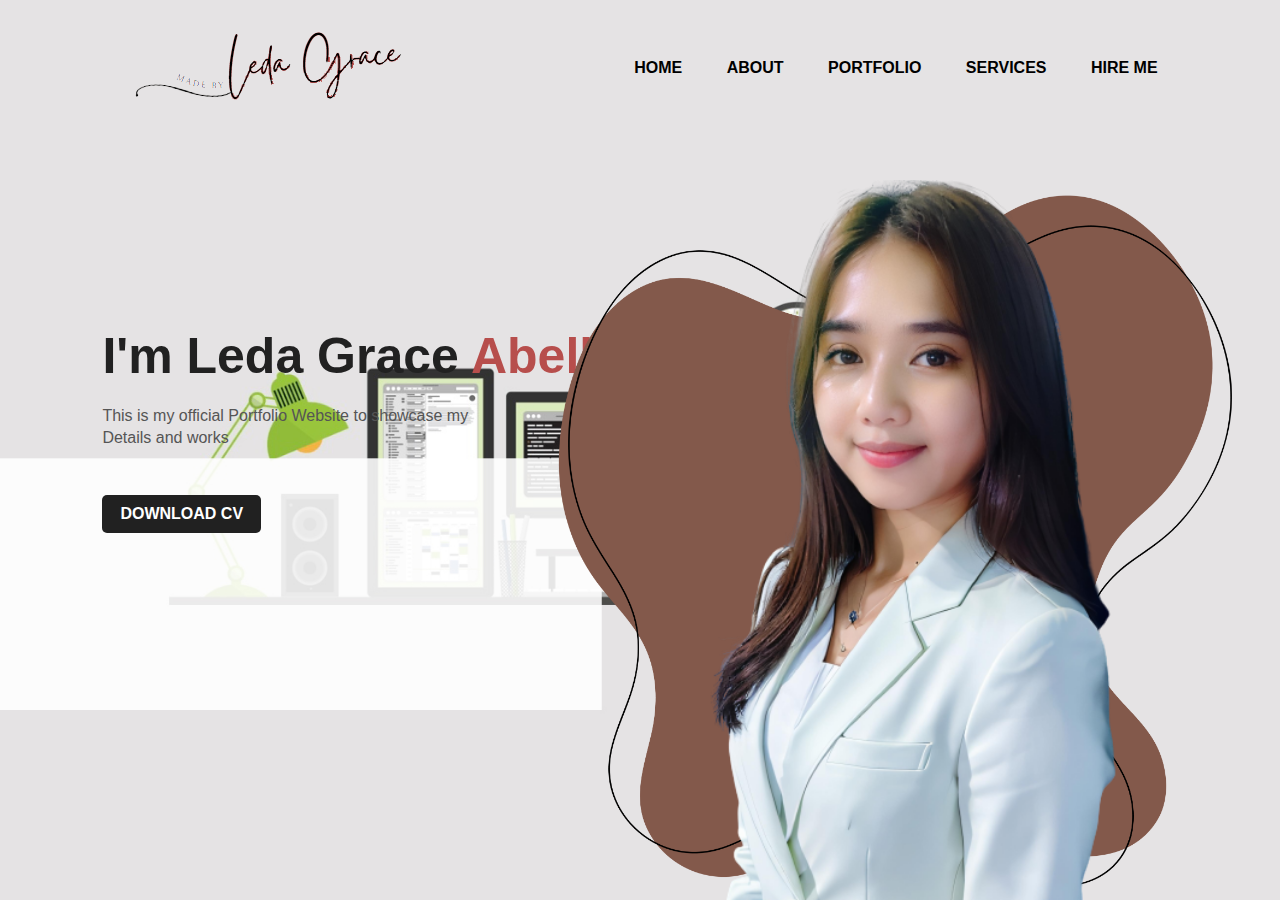
<file: index.html>
<!DOCTYPE html>
<html lang="en">
<head>
    <meta charset="UTF-8">
    <meta http-equiv="X-UA-Compatible" content="IE=edge">
    <meta name="viewport" content="width=device-width, initial-scale=1.0">
    <title>My Personal Portfolio Website</title>
    <link rel="stylesheet" href="styleme.css">
    <link rel="stylesheet" href="https://cdnjs.cloudflare.com/ajax/libs/font-awesome/5.15.4/css/all.min.css">
</head>
<body>
    <div class="hero">
        <nav>
            <div class="brand">
                <img src="images/logo.png" class="logo">
            </div>
            <ul>
                <li><a href="index.html" class="active">HOME</a></li>
                <li><a href="about.html">ABOUT</a></li>
                <li><a href="portfolio.html">PORTFOLIO</a></li>
                <li><a href="services.html">SERVICES</a></li>
                <li><a href="hireme.html">HIRE ME</a></li>
            </ul>
        </nav>
        <div class="detel">
            <h1>I'm Leda Grace<span> Abella</span></h1>
            <p>This is my official Portfolio Website to showcase my<br>Details and works</p>
            <a href="resume/LedaGrace_Resume.pdf" class="download-btn">DOWNLOAD CV</a>
        </div>
        <div class="images">
            <img src="images/shape.png" class="shape">
            <img src="images/imagees.png" class="me">
        </div>
    </div>

</body>
</html>
</file>
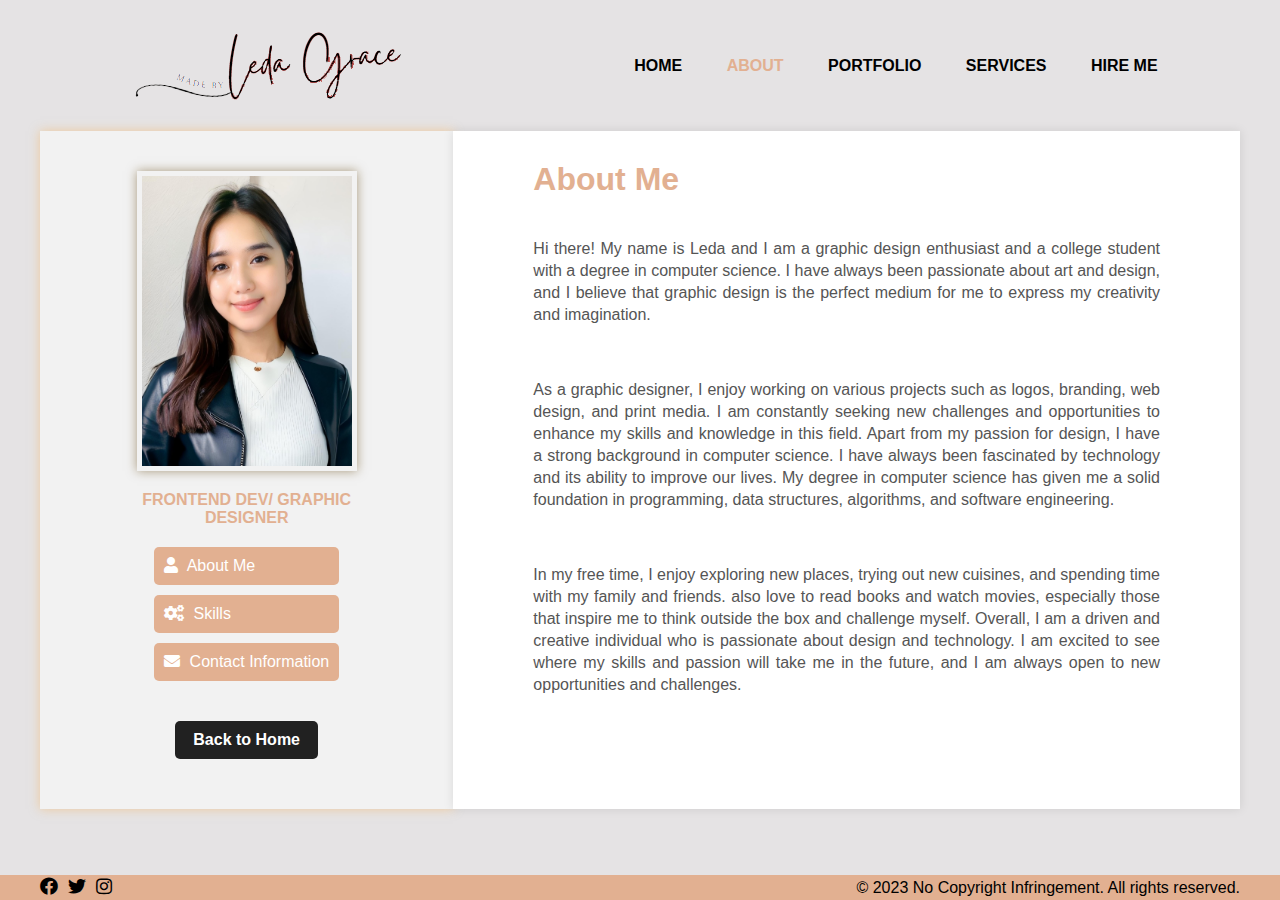
<file: about.html>
<!DOCTYPE html>
<html lang="en">
<head>
    <meta charset="UTF-8">
    <meta http-equiv="X-UA-Compatible" content="IE=edge">
    <meta name="viewport" content="width=device-width, initial-scale=1.0">
    <title>About</title>
    <link rel="stylesheet" href="styleme2.css">
    <link rel="stylesheet" href="https://cdnjs.cloudflare.com/ajax/libs/font-awesome/5.15.4/css/all.min.css">
    <link rel="stylesheet" href="https://cdnjs.cloudflare.com/ajax/libs/font-awesome/5.15.4/css/all.min.css">
    <link rel="stylesheet" href="https://cdnjs.cloudflare.com/ajax/libs/font-awesome/5.15.4/css/all.min.css">
     
</head>
<body>
    <div class="hero">
        <nav>
            <img src="images/logo.png" class="logo">
            <ul>
                <li><a href="index.html">HOME</a></li>
                <li><a href="about.html" class="active">ABOUT</a></li>
                <li><a href="portfolio.html">PORTFOLIO</a></li>
                <li><a href="services.html">SERVICES</a></li>
                <li><a href="hireme.html">HIRE ME</a></li>
            </ul>
        </nav>
        <div class="container">
            <div class="left-section">
                <img src="images/imagesss.jpg" alt="Profile Picture">
                <h2>Frontend dev/ Graphic Designer</h2>
                <div class="options">
                    <a href="#" onclick="toggleSection('about')"> <i class="fas fa-user"></i> About Me</a>
                    <a href="#" onclick="toggleSection('skills')"> <i class="fas fa-cogs"></i> Skills</a>
                    <a href="#" onclick="toggleSection('contact')"> <i class="fas fa-envelope"></i> Contact Information</a>
                </div>
                <a href="index.html" class="backto-home-btn">Back to Home</a>
            </div>
            <div class="right-section">
                <div id="about" class="section active">
                    <h1>About Me</h1>
                <p>Hi there! My name is Leda and I am a graphic design enthusiast and a college student with a degree in computer science.
                I have always been passionate about art and design, and I believe that graphic design is the perfect medium for me to express my creativity and imagination.</p>
                <br>
                <p>As a graphic designer, I enjoy working on various projects such as logos, branding, web design, and print media.
                I am constantly seeking new challenges and opportunities to enhance my skills and knowledge in this field.
                                
                Apart from my passion for design, I have a strong background in computer science. 
                I have always been fascinated by technology and its ability to improve our lives. 
                My degree in computer science has given me a solid foundation in programming, data structures, algorithms, and software engineering.</p>
                                
                <br>              
                <p>In my free time, I enjoy exploring new places, trying out new cuisines, and spending time with my family and friends. 
                 also love to read books and watch movies, especially those that inspire me to think outside the box and challenge myself.
                Overall, I am a driven and creative individual who is passionate about design and technology. 
                I am excited to see where my skills and passion will take me in the future, and I am always open to new opportunities and challenges.</p>
                </div>
                <div id="skills" class="section">
                    <h1>Skills</h1>
                    <ul>
                        <li><i class="fas fa-chevron-right"></i>CSS and HTMl (frontend design)</li>
                    
                        <li><i class="fas fa-chevron-right"></i>Average knowledge in Canva and Photoshop </li>
                
                        <li><i class="fas fa-chevron-right"></i>Tshirt design using photoshop and Canva</li>
                    
                        <li><i class="fas fa-chevron-right"></i>Average editing skills in images and videos.</li>
                  
                        <li><i class="fas fa-chevron-right"></i>Highly responsive to a diverse range of clients need, specializing in
                    supporting small business owners and solo entrepreneurs in the areas of
                    customer service, marketing and social media. </li>
                    
                        <li> <i class="fas fa-chevron-right"></i>Managing filing systems, update records, and organize documentation.</li>
                    
                        <li><i class="fas fa-chevron-right"></i>Prepare and create PowerPoint presentations and materials as needed;
                    research materials and sources for presentations.</li>
                   
                        <li><i class="fas fa-chevron-right"></i>Proficient computer skills, including Microsoft Office Suite ( Word,
                    PowerPoint and Excel)</li>
                    
                    <li><i class="fas fa-chevron-right"></i>Experience with Google Docs, Drive, cloud services, and other technology tools.</li>
                    
                    <li><i class="fas fa-chevron-right"></i>Knowledgeable in technology to communicate via computer, smartphone, or
                    text. </li>
                    
                    <li><i class="fas fa-chevron-right"></i>Organized multi-tasker who works well with fast-paced directions and
                    instructions.</li>
                    
                    <li><i class="fas fa-chevron-right"></i>UI/UX Design</li>

                </ul>
        </div>
              
                <div id="contact" class="section">
                    <h1>Contact Information</h1>
            <ul>
                <li><i class="fas fa-envelope"></i> Email: ledassdee@gmail.com</li>
                <li><i class="fas fa-phone"></i> Phone: +639-05216-7088</li>
                <li><i class="fab fa-linkedin"></i> LinkedIn: <a href="#">linkedin.com/in/leda-grace-abella-a70377232</a></li>
            </ul>
            
        </div>
    </div>
<footer>
    <div class="footer-content">
        <div class="social-icons2">
            <a href="#" class="icon"><i class="fab fa-facebook"></i></a>
            <a href="#" class="icon"><i class="fab fa-twitter"></i></a>
            <a href="#" class="icon"><i class="fab fa-instagram"></i></a>
        </div>
        <p>&copy; 2023 No Copyright Infringement. All rights reserved.</p>
    </div>
    </div>
</footer>
<script>
function toggleSection(sectionId) {
    var sections = document.getElementsByClassName("section");
    for (var i = 0; i < sections.length; i++) {
        sections[i].style.display = "none";
    }
    document.getElementById(sectionId).style.display = "block";
}

var footer = document.querySelector("footer");
var lastScrollPosition = window.pageYOffset;

window.addEventListener("scroll", function() {
    var currentScrollPosition = window.pageYOffset;

    if (currentScrollPosition > lastScrollPosition) {
        // Scrolling down
        footer.style.display = "block";
    } else {
        // Scrolling up
        footer.style.display = "none";
    }

    lastScrollPosition = currentScrollPosition;
});


</script>
</body>
</html>
</file>
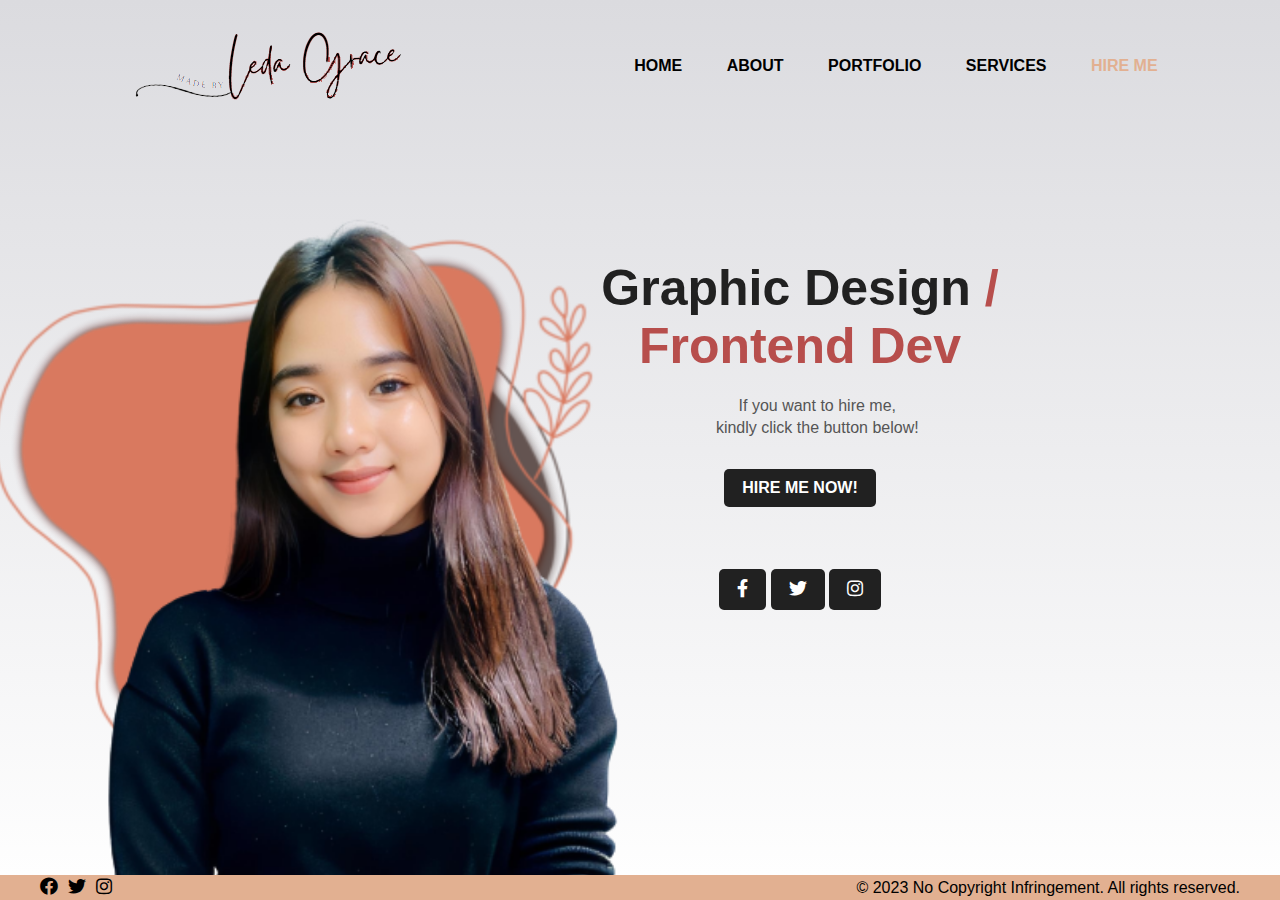
<file: hireme.html>
<!DOCTYPE html>
<html lang="en">
<head>
    <meta charset="UTF-8">
    <meta http-equiv="X-UA-Compatible" content="IE=edge">
    <meta name="viewport" content="width=device-width, initial-scale=1.0">
    <title>Hire me</title>
    <link rel="stylesheet" href="https://cdnjs.cloudflare.com/ajax/libs/font-awesome/5.15.4/css/all.min.css">
    <link rel="stylesheet" href="styleme2.css">

</head>
<body>
    <div class="hiremebody">
        <nav>
            <img src="images/logo.png" class="logo">
            <ul>
                <li> <a href="index.html"> HOME </a></li>
                <li> <a href="about.html"> ABOUT </a></li>
                <li> <a href="portfolio.html"> PORTFOLIO </a></li>
                <li> <a href="services.html"> SERVICES </a></li>
                <li> <a href="hireme.html" class="active"> HIRE ME </a></li>

            </ul>
        </nav>
        <div class="hireme">
            <h1> Graphic Design<span> / Frontend Dev</h1></span>
            <p> If you want to hire me, 
                <br> kindly click the button below! </p>

            <a href="hiremenow.html" class="download-btn">HIRE ME NOW!</a>
            <div class="social-icons">
                <a href="#" class="social-icon"><i class="fab fa-facebook-f"></i></a>
                <a href="#" class="social-icon"><i class="fab fa-twitter"></i></a>
                <a href="#" class="social-icon"><i class="fab fa-instagram"></i></a>
            </div>
        </div>
        <div class="images">
            <img src="images/shape2.png" class="shape">
            <img src="images/images8.png" class="me">
        </div>
    </div>
    <footer>
        <div class="footer-content">
            <div class="social-icons2">
                <a href="#" class="icon"><i class="fab fa-facebook"></i></a>
                <a href="#" class="icon"><i class="fab fa-twitter"></i></a>
                <a href="#" class="icon"><i class="fab fa-instagram"></i></a>
            </div>
            <p>&copy; 2023 No Copyright Infringement. All rights reserved.</p>
        </div>
    </footer>
    <script>
    var footer = document.querySelector("footer");
var lastScrollPosition = window.pageYOffset;

window.addEventListener("scroll", function() {
    var currentScrollPosition = window.pageYOffset;

    if (currentScrollPosition > lastScrollPosition) {
        // Scrolling down
        footer.style.display = "block";
    } else {
        // Scrolling up
        footer.style.display = "none";
    }

    lastScrollPosition = currentScrollPosition;
});
</script>
</body>
</html>
</file>
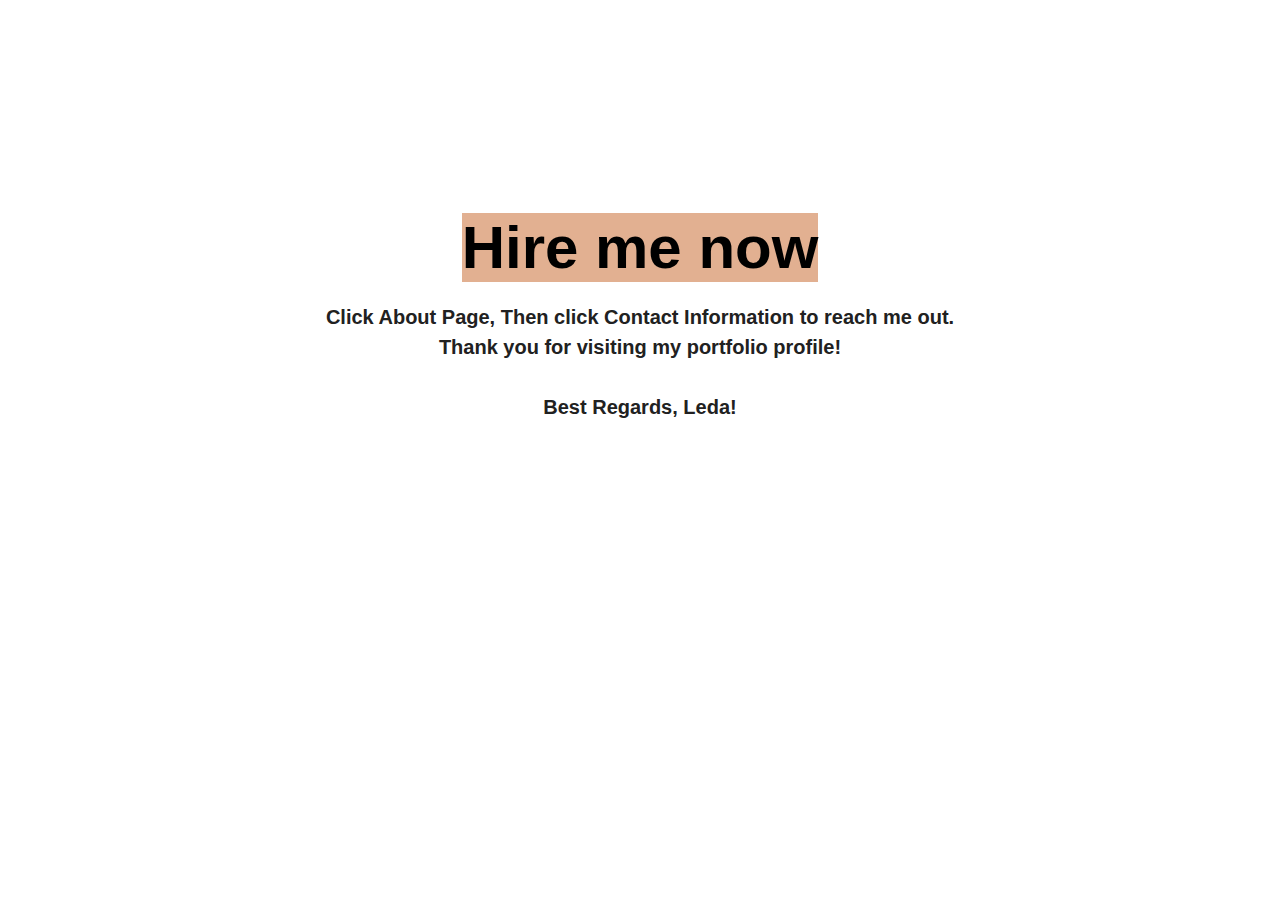
<file: hiremenow.html>
<!DOCTYPE html>
<html lang="en">
<head>
    <meta charset="UTF-8">
    <meta http-equiv="X-UA-Compatible" content="IE=edge">
    <meta name="viewport" content="width=device-width, initial-scale=1.0">
    <title>Hire me now!</title>
    <link rel="stylesheet" href="styleme2.css">


</head>

<body>
    <div class="hiremenow">
        <h1 class="blinking-text">Hire me now</h1>
        <h2>Click About Page, 
           Then click Contact Information to reach me out.
            
            
            <br>Thank you for visiting my portfolio profile!<br>
            
           <br> Best Regards,
            Leda!</h2>
    </div>
</file>
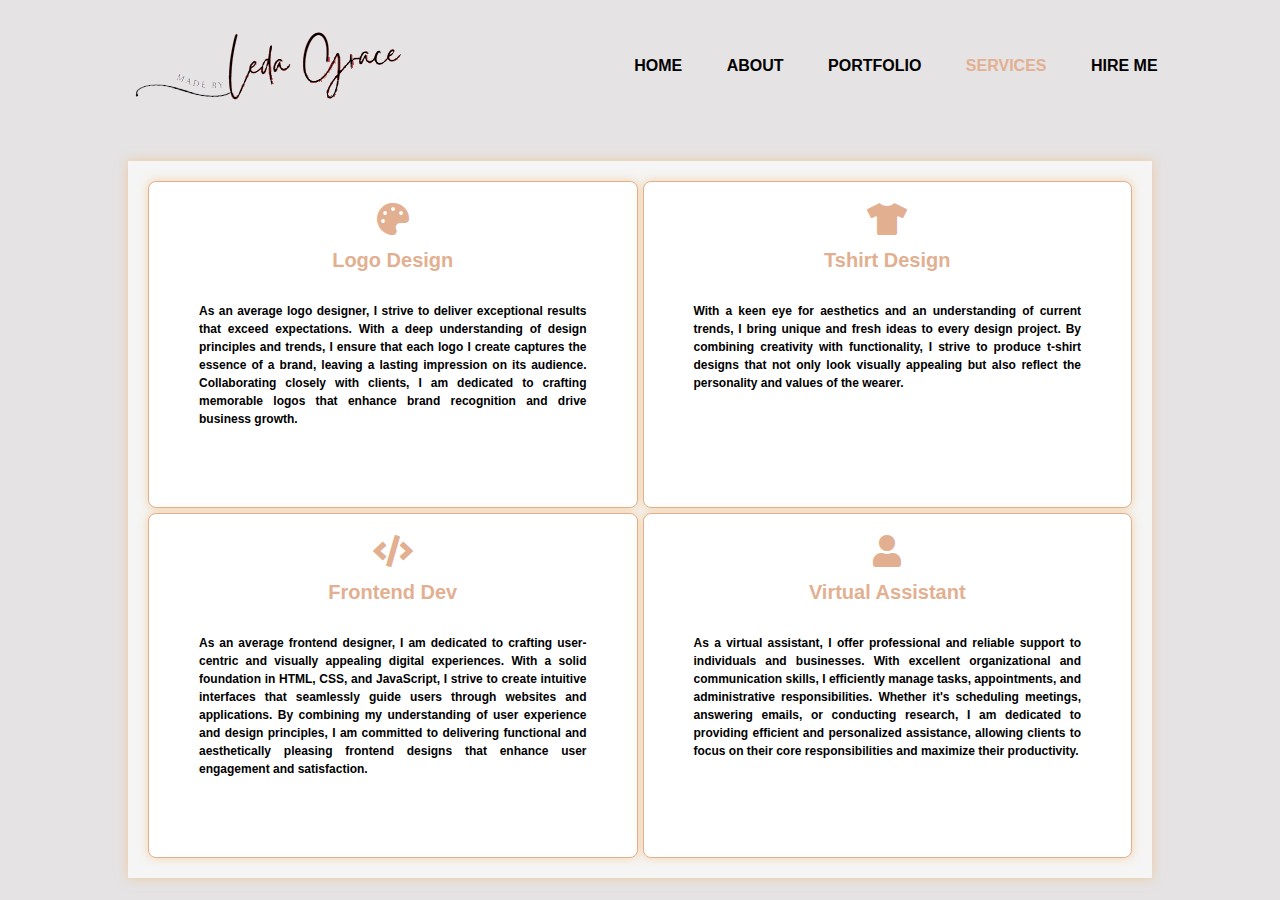
<file: services.html>
<!DOCTYPE html>
<html lang="en">
<head>
    <meta charset="UTF-8">
    <meta http-equiv="X-UA-Compatible" content="IE=edge">
    <meta name="viewport" content="width=device-width, initial-scale=1.0">
    <title>Services</title>
    <link rel="stylesheet" href="styleme2.css">
    <link rel="stylesheet" href="https://cdnjs.cloudflare.com/ajax/libs/font-awesome/5.15.4/css/all.min.css">
    <link rel="stylesheet" href="https://cdnjs.cloudflare.com/ajax/libs/font-awesome/5.15.4/css/all.min.css">
</head>
<body>
    <div class="hero">
        <nav>
            <img src="images/logo.png" class="logo">
            <ul>
                <li><a href="index.html">HOME</a></li>
                <li><a href="about.html">ABOUT</a></li>
                <li><a href="portfolio.html">PORTFOLIO</a></li>
                <li><a href="services.html" class="active">SERVICES</a></li>
                <li><a href="hireme.html">HIRE ME</a></li>
            </ul>
        </nav>
       
        <div class="services-container">
            <div class="service">
                <div class="service-icon">
                    <i class="fas fa-palette"></i>
                </div>
                <h3>Logo Design</h3>
                <h4> As an average logo designer, 
                    I strive to deliver exceptional results that exceed expectations.
                     With a deep understanding of design principles and trends, 
                     I ensure that each logo I create captures the essence of a brand, 
                     leaving a lasting impression on its audience. 
                     Collaborating closely with clients,
                    I am dedicated to crafting memorable logos that enhance brand recognition and drive business growth.</h4>
            </div>
            <div class="service">
                <div class="service-icon">
                    <i class="fas fa-tshirt"></i>
                </div>
                <h3>Tshirt Design</h3>
                <h4> With a keen eye for aesthetics and an understanding of current trends, 
                    I bring unique and fresh ideas to every design project. 
                    By combining creativity with functionality, 
                    I strive to produce t-shirt designs that not only look visually 
                    appealing but also reflect the personality and values of the wearer. </h4>
            </div>
            <div class="service">
                <div class="service-icon">
                    <i class="fas fa-code"></i>
                </div>
                <h3>Frontend Dev</h3>
                <h4>As an average frontend designer,
                    I am dedicated to crafting user-centric and visually appealing digital experiences.
                    With a solid foundation in HTML, CSS, and JavaScript,
                     I strive to create intuitive interfaces that seamlessly guide users through websites and applications.
                      By combining my understanding of user experience and design principles, 
                      I am committed to delivering functional and aesthetically pleasing 
                      frontend designs that enhance user engagement and satisfaction.</h4>
            </div>
            <div class="service">
                <div class="service-icon">
                    <i class="fas fa-user"></i>
                </div>
                <h3>Virtual Assistant</h3>
                <h4>As a virtual assistant, I offer professional and reliable support to individuals and businesses. 
                    With excellent organizational and communication skills, I efficiently manage tasks, appointments,
                     and administrative responsibilities. Whether it's scheduling meetings, answering emails, or conducting research,
                      I am dedicated to providing efficient and personalized assistance, allowing clients to focus on their core responsibilities and maximize their productivity.</h4>
            </div>
        </div>
    </div>
</body>
</html>
</file>
<file: styleme.css>
body,
html {
    margin: 0;
    padding: 0;
    font-family: sans-serif;
    height: 100%;
}

* {
    box-sizing: border-box;
}



.hero {
    position: relative;
    width: 100%;
    min-height: 100vh;
    background-image: url(images/background1.jpg);
    background-size: cover;
    background-position: center;
}

nav {
    display: flex;
    width: 84%;
    margin: auto;
    padding: 20px 0;
    align-items: center;
    justify-content: space-between;
}

nav ul li {
    display: inline-block;
    list-style: none;
    margin: 10px 20px;
}

nav ul li a {
    text-decoration: none;
    color: #000;
    font-weight: bold;
}

nav ul li a:hover {
    color: #E2B091;
}

.detel {
    margin-left: 8%;
    margin-top: 15%;
}

.detel h1 {
    font-size: 50px;
    color: #212121;
    margin-bottom: 20px;
}

span {
    color: #b74e4c;
}

.detel p {
    color: #555;
    line-height: 22px;
}

.detel a {
    background: #212121;
    padding: 10px 18px;
    text-decoration: none;
    font-weight: bold;
    color: #fff;
    display: inline-block;
    margin: 30px 0;
    border-radius: 5px;
}

.images {
    width: 45%;
    height: 80%;
    position: absolute;
    bottom: 0;
    right: 100px;
}

.images img {
    height: 100%;
    position: absolute;
    left: 50%;
    bottom: 0;
    transform: translateX(-50%);
    transition: bottom 1s, left 1s;
}

.images:hover .shape {
    bottom: 40px;
}

.images:hover .me {
    left: 45%;
}

/* Responsive styles */

@media only screen and (max-width: 768px) {
    nav {
        width: 90%;
    }

    .detel {
        margin-left: 5%;
        margin-top: 10%;
    }

    .detel h1 {
        font-size: 36px;
    }

    .detel p {
        font-size: 16px;
    }

    .images {
        width: 70%;
        height: 60%;
        right: 50%;
        transform: translateX(50%);
    }
}

@media only screen and (max-width: 480px) {
    nav {
        flex-direction: column;
        align-items: flex-start;
    }

    nav ul li {
        margin: 10px 0;
    }

    .detel {
        margin-left: 5%;
        margin-top: 5%;
    }

    .detel h1 {
        font-size: 28px;
    }

    .detel p {
        font-size: 14px;
    }

    .images {
        display: none;
    }
}

/* Footer */

.footer {
    background-color: #E2B091;
    color: #000;
    padding: 2px 0;
    position: fixed;
    bottom: 0;
    left: 0;
    width: 100%;
    text-align: center;
    transition: transform 0.3s ease-out;
    transform: translateY(100%);
}

.footer.show {
    transform: translateY(0);
}
</file>
<file: styleme2.css>
/*Aboutme section*/
* {
    margin: 0;
    padding: 0;
    font-family: sans-serif;
  
  }
  body, html {
    height: 100%;
  
  }
  .hero {
    position: relative;
    width: 100%;
    min-height: 100vh;
    /*background: linear-gradient(#eff4fd, #ffffff); 
    animation: gradientAnimation 20s infinite linear;*/
    background-image: url(images/background.jpg);
    background-size: cover;
    background-position: center;
    background-repeat: no-repeat;
  
}

@keyframes gradientAnimation {
    0% { background-position: 0% 50%; }
    50% { background-position: 100% 50%; }
    100% { background-position: 0% 50%; }
}
  
  nav {
    display: flex;
    width: 84%;
    margin: auto;
    padding: 20px 0;
    align-items: center;
    justify-content: space-between;
  }
  
  nav ul li {
    display: inline-block;
    list-style: none;
    margin: 10px 20px;
  }
  
  nav ul li a {
    text-decoration: none;
    color: #000;
    font-weight: bold;
  }
  
  nav ul li a:hover {
    color: #E2B091;
  }
/* Global styles */
* {
    margin: 0;
    padding: 0;
    font-family: sans-serif;
}


.detel {
    margin-left: 8%;
    margin-top: 15%;
    font-family: 'Dancing Script', cursive;
}

.detel h1 {
    font-size: 50px;
    color: #212121;
    margin-bottom: 20px;
    font-family: 'Dancing Script', cursive;
}

.detel p {
    color: #555;
    line-height: 22px;
}

.detel a {
    background: #212121;
    padding: 10px 18px;
    text-decoration: none;
    font-weight: bold;
    color: #fff;
    display: inline-block;
    margin-top: 40px;
    border-radius: 5px;
    transition: background-color 0.3s;
}

.detel a:hover {
    background: #212121; 
    opacity: 0.8;
}
.container .backto-home-btn {
    background: #212121;
    padding: 10px 18px;
    text-decoration: none;
    font-weight: bold;
    color: #fff;
    display: inline-block;
    margin: 30px 0;
    border-radius: 5px;
    
  }
  
  .container .backto-home-btn:hover {
    background: #E2B091;
  }



/* Images section styles */
.images {
    width: 45%;
    height: 80%;
    position: absolute;
    bottom: 0;
    right: 100px;
}

.images img {
    height: 100%;
    position: absolute;
    left: 50%;
    bottom: 0;
    transform: translateX(-50%);
    transition: bottom 1s, left 1s;
}

.images:hover .shape {
    bottom: 40px;
}

.images:hover .me {
    left: 45%;
}
.detel {
    display: flex;
    margin-left: 8%;
    margin-top: 5%; 
}

.left-image {
    width: 30%;
    margin-right: 10px;
    margin-top: 0%; 
    margin-left: 20px;
    position: relative;
}

.left-image img {
    width: 100%;
}

.contact-info {
    bottom: 0;
    left: 0;
    background-color: #f8f0ec;
    padding: 10px;
    color: #fff;
    opacity: 1;
}

.contact-info h3 {
    font-size: 16px;
    margin-bottom: 5px;
    color: #000;
}

.contact-info p {
    font-size: 14px;
    margin-bottom: 3px;
}

.content {
    flex: 1;
    background-color: #f8f0ec; 
    padding: 20px;
    margin-right: 120px;
    opacity: 1;
}
.detel p {
    color: #555;
    line-height: 22px;
    text-align: justify;
    font-family: "Arial", sans-serif; 
}

.detel h1 {
    font-size: 50px;
    color: #212121;
    margin-bottom: 20px;
    font-family: "Verdana", sans-serif;
}
nav ul li a.active {
    color: #E2B091; 
}

* {
    box-sizing: border-box;
    margin: 0;
    padding: 0;
}

body {
    font-family: Arial, sans-serif;
}

.container {
    display: flex;
    max-width: 1200px;
    margin: 0 auto;
    justify-content: space-between;
    height: 100%;
  
}
.left-section {
    flex: 1;
    background-color: #f2f2f2;
    padding: 20px;
    display: flex;
    flex-direction: column;
    align-items: center;
    box-shadow: 0 0 10px rgba(245, 176, 86, 0.5);
   
}

.left-section img {
    display: block;
    width: 220px;
    height: 300px;
    margin: 20px  20px;
    box-shadow: 0 0 10px rgba(94, 63, 7, 0.5);
    padding: 5px;
}
.left-section h2{
    color: #E2B091;
    font-size: 16px;
    text-align: center;
    text-shadow: #000;
    text-transform: uppercase;
    margin-left: 60px;
    margin-right: 60px;

}

.left-section .options {
    text-align: left;
    margin-top: 20px;
}


.left-section .options a {
    display: block;
    margin-bottom: 10px;
    background: #E2B091;
    color: #ffffff ;
    text-decoration: none;
    padding: 10px;
    border-radius: 5px;
    transition: background-color 0.3s;
}

.left-section .options a:hover {
    background: rgb(12, 12, 12) ;
}
.left-section .options i {
    margin-right: 5px;
}

.right-section {
    flex: 2;
    background-color: #fff;
    padding: 20px;
    box-shadow: 0 0 10px rgba(0, 0, 0, 0.1);
}

.right-section .section {
    display: none;
}
.right-section .section.active {
    display: block;
}
.right-section h1, .right-section h2 {
    color: #E2B091;
    margin-bottom: 20px;
    text-shadow: #E2B091;
    margin-left: 50px ;
    padding: 10px;
    
}

.right-section p {
    color: #555;
    line-height: 22px;
    margin-bottom: 15px;
    padding: 10px;
    margin-left: 50px;
    margin-right: 50px;
    text-align: justify;
}

.right-section ul {
    margin-left: 50px;
    list-style-type: none;
}

.right-section ul li {
    color: #555;
    line-height: 22px;
    margin-bottom: 5px;
}

.right-section .section {
    display: none;
}

.right-section .section.active {
    display: block;
}

.right-section .section .contact-info i:hover {
    color: #E2B091;
}
.section ul {
    list-style: none;
    padding-left: 0;
  }
  
  .section ul li {
    display: flex;
    align-items: center;
    margin-bottom: 10px;
  }
  
   .section ul li i {
    margin-right: 10px;
    color: #E2B091;
  }
  
 .section ul li:last-child {
    margin-bottom: 0;
  }
  
/*PORTFOLIO css section here*/
.container2 {
    display: flex;
    max-width: 1200px;
    margin: 0 auto;
    margin-top: 30px;

}

.carousel-container {
    width: 60%;
    margin: 0 auto;
    background-color: #E2B091; 
    border: 10px solid #ccc; 
    padding: 20px;
   
  }

  .slick-carousel {
    width: 100%;
    
  }
  .slick-carousel img {
    width: 100%;
    max-width: 500px;
    display: block;
    margin: 0 auto;
    
  }

  .image-list {
    display: inline-block;
    justify-content: justify;
    margin-top: 20px; 
    box-shadow: 0 0 10px rgba(245, 176, 86, 0.5);
  }
  .image-list img {
    width: 100px;
    height: auto;
    margin: 10px;
    box-shadow: 0 0 10px rgba(245, 176, 86, 0.5);
    cursor: pointer;

  }
  .image-gallery {
    width: 65%;
    margin: 0 auto; 
    padding: 30px; 
  }
  .image-list img:hover {
    border: 2px solid #E2B091;
  }

  .container2 .backto-home-btn {
    background: #212121;
    padding: 10px 18px;
    text-decoration: none;
    font-weight: bold;
    color: #fff;
    display: inline-block;
    margin: 0px 0;
    border-radius: 5px;
    
  }
  
  .container2 .backto-home-btn:hover {
    background: #E2B091;
  }
  
  @viewport {
    width: device-width;
    zoom: 1.0;
  }

  @-ms-viewport {
    width: device-width;
    zoom: 1.0;
  }

  /*SERVICES PAGE*/

    .services-container {
        display: grid;
        grid-template-columns: repeat(2, 1fr);
        grid-gap: 5px;
        margin-top: 30px;
        background-color: #f5f5f5;
        padding: 20px;
        margin-left: 10%;
        box-shadow: 0 0 10px rgba(245, 176, 86, 0.5);
        margin-right: 10%;
        margin-bottom: 20px;
       
    }

    .service {
        display: flex;
        flex-direction: column;
        align-items: center;
        padding: 20px;
        background-color: #f5f5f5;
        border-radius: 8px;
        box-shadow: 0 0 10px rgba(245, 176, 86, 0.5);
        border: 1px solid #E2B091;
        height: 100%;
        margin-bottom: 10%;
        width: 100%;
        transition: transform 0.2s ease;
        background:#ffffff;
        color:  rgb(12, 12, 12) ;
    }
    .service:hover {
        transform: scale(1.05);
        background:  #E2B091 ;
    }

    .service-icon {
        font-size: 32px;
        margin-bottom: 10px;
        color: #E2B091;
        transition: color 0.2s ease;
    }
    .service:hover .service-icon {
        color: #ffffff;
    }

    .service h3 {
        font-size: 20px;
        font-weight: bold;
        text-align: center;
        color: #E2B091;
        transition: color 0.2s ease;
        font-family: 'Lucida Sans', 'Lucida Sans Regular', 'Lucida Grande', 'Lucida Sans Unicode', Geneva, Verdana, sans-serif;
    }

    .service:hover h3 {
        color: #ffffff;
    }
    .service h4 {
        font-size: 12px;
        text-align: justify;
        line-height: 1.5;
        margin: 10px 0;
        margin-top: 30px;
        margin-left: 30px;
        margin-right: 30px;   
        transition: color 0.2s ease;
        color: #000;
        font-family: Arial, Helvetica, sans-serif;
     
     }
     .service:hover h4 {
        color: #ffffff;
     }
     @viewport {
      width: device-width;
      zoom: 1.0;
    }
  
    @-ms-viewport {
      width: device-width;
      zoom: 1.0;
    }
    
     /*HIREME PAGE*/


      .hireme {
        margin-left: 8%;
        margin-top: 15%;
        width: 45%;
        margin-left: 8%;
        margin-top: 10%;
        text-align: center;
        margin-left: 40%;
        
      
      }
      
      .hireme h1 {
        font-size: 50px;
        color: #212121;
        margin-bottom: 20px;
        text-align: center;
    
      }
      
      span {
        color: #b74e4c;
        text-align: right;
        
      }
      
      .hireme p {
        color: #555;
        line-height: 22px;
        text-align: center;
        margin-left: 6%;
      }
      
      .hireme a {
        background: #212121;
        padding: 10px 18px;
        text-decoration: none;
        font-weight: bold;
        color: #fff;
        display: inline-block;
        margin: 30px 0;
        border-radius: 5px;
      }
      
      .images {
        width: 45%;
        height: 80%;
        position: absolute;
        bottom: 0;
        left: 50px;
        
      }
      
      .images img {
        height: 100%;
        position: absolute;
        left: 50%;
        bottom: 0;
        transform: translateX(-50%);
        transition: bottom 1s, left 1s;
        
      }
      
      .images:hover .shape {
        bottom: 40px;
      }
      
      .images:hover .me {
        left: 45%;
      }
      .social-icons {
      margin-top: 2px;
      text-align: center;
      }

  .social-icon {
    display: inline-block;
    margin-left: 5px;
    color: #212121;
    font-size: 18px;
    text-decoration: none;
  }

  .social-icon:hover {
    color: #E2B091;
  }
  @viewport {
    width: device-width;
    zoom: 1.0;
  }

  @-ms-viewport {
    width: device-width;
    zoom: 1.0;
  }

      
      /* Responsive styles */
      .hiremebody {
    position: relative;
    width: 100%;
    min-height: 100vh;
    background: linear-gradient(#dbdbdf, #ffffff); 
    animation: gradientAnimation 20s infinite linear;
    background-size: cover;
    background-position: center;
}
      @media only screen and (max-width: 768px) {
        nav {
          width: 90%;
        }
      
        .hireme {
          margin-left: 5%;
          margin-top: 10%;
        }
      
        .hireme h1 {
          font-size: 36px;
        }
      
        .hireme p {
          font-size: 16px;
        }
        
      
        .images {
          width: 70%;
          height: 60%;
          right: 50%;
          transform: translateX(50%);
        }
      }
      
      @media only screen and (max-width: 480px) {
        nav {
          flex-direction: column;
          align-items: flex-start;
        }
      
        nav ul li {
          margin: 10px 0;
        }
      
        .hireme {
        width: 45%;
        margin-top: 15%;
        text-align: right;
        }
      
        .hireme h1 {
        font-size: 28px;
        font-size: 50px;
        color: #212121;
        margin-bottom: 20px;
        text-align: right;
        }
      
        .hireme p {
        font-size: 14px;
        color: #555;
        line-height: 22px;
        text-align: right;
        }
      
        .images {
          display: none;
        }
      }
      .images .me {
        height: 100%;
        position: absolute;
        left: 50%;
        bottom: 0;
        transform: translateX(-50%);
      }
      
      .images .me::before {
        content: "";
        position: absolute;
        top: 0;
        left: 0;
        right: 0;
        bottom: 0;
        background: rgba(0, 0, 0, 0.3);
        z-index: -1;
        box-shadow: 0 0 10px rgba(0, 0, 0, 0.3);
      }
      .hireme .download-btn {
      background: #212121;
      padding: 10px 18px;
      text-decoration: none;
      font-weight: bold;
      color: #fff ;
      display: inline-block;
      margin: 30px 0;
      border-radius: 5px;
    }
    .hiremenow {
      position: relative;
      height: 100vh;
      display: flex;
      flex-direction: column;
      align-items: center;
      justify-content: center;
      text-align: center;
      margin-top: -10%;
      font-size: 30px;
  }
  .hiremenow h2 {
    font-size: 20px;
    color: #212121;
    margin-top: 20px;
    text-align: center;
    line-height: 1.5;
    margin-bottom: 10px;
  }
  
  .blinking-text {
      animation: blink 1s infinite;
      background-color: #E2B091;
    
  }
  
    .hiremenow .download-btn:hover {
      background: #E2B091;
    }
    nav ul li a.active {
        color: #E2B091; /* Highlight color */
    }
    
    /*hiremenow*/
    @keyframes blink {
      0% { opacity: 1; }
      50% { opacity: 0; }
      100% { opacity: 1; }
  }
  
  .blinking-text {
      animation: blink 1s infinite;
  }
  /* Rest of your existing styles */

/* Footer Styles */
footer {
  background-color: #E2B091;
  color: #000;
  padding: 2px 0;
  position: fixed;
  bottom: 0;
  left: 0;
  width: 100%;
  text-align: center;
  transition: transform 0.3s ease-out;
  transform: translateY(0);
}

.footer-hidden {
transform: translateY(100%);
}

.footer-content {
  display: flex;
  justify-content: space-between;
  align-items: center;
  max-width: 1200px;
  margin: 0 auto;
}

.social-icons2 {
display: flex;
}

.social-icons2 .icon {
color: #000;
font-size: 18px;
margin-right: 10px;
}

.social-icons2 .icon:last-child {
margin-right: 0;
}

.footer-content p {
margin-left: 0;
}
</file>
